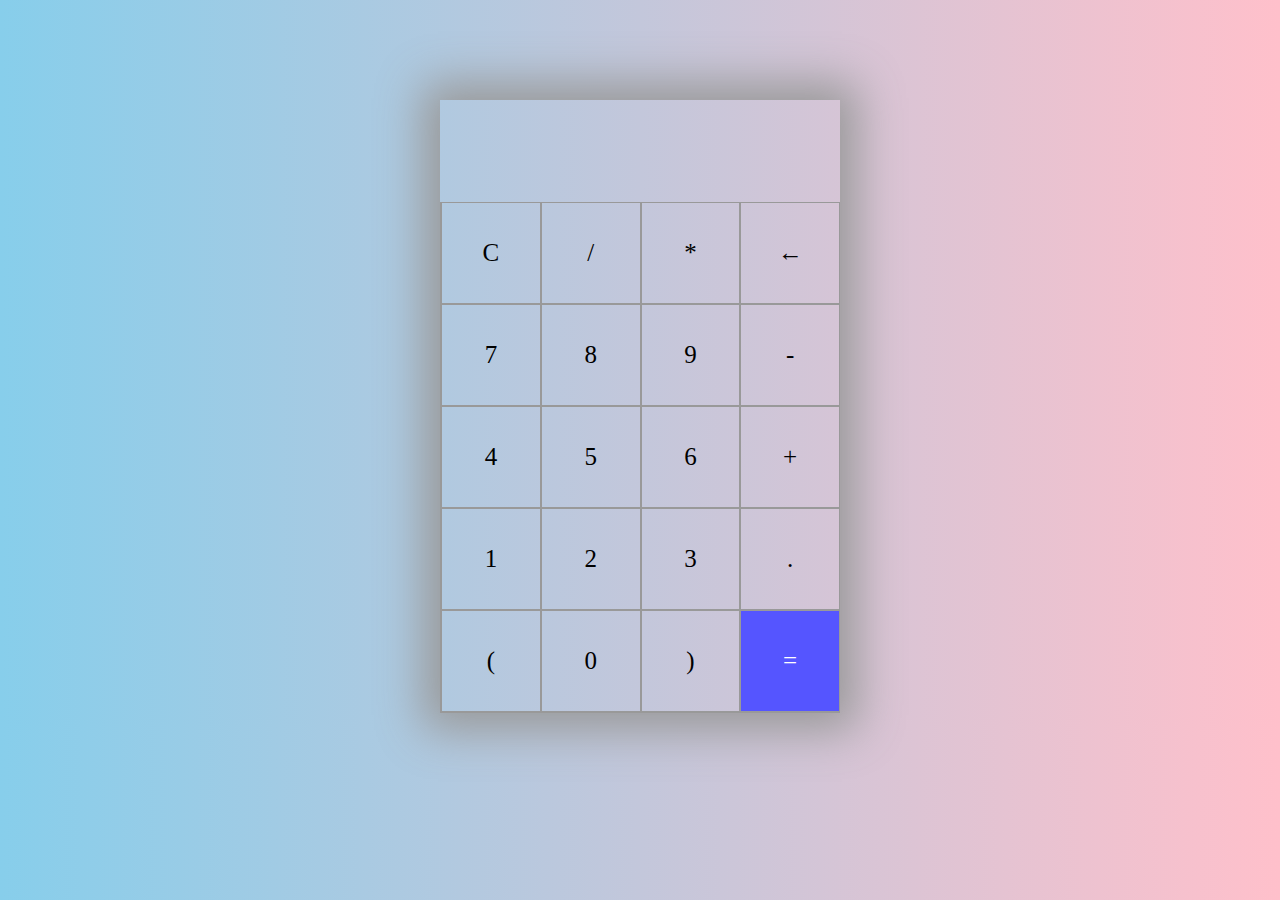
<file: calculator.html>
<!DOCTYPE html>
<html lang="en">
<head>
    <meta charset="UTF-8">
    <meta http-equiv="X-UA-Compatible" content="IE=edge">
    <meta name="viewport" content="width=device-width, initial-scale=1.0">
    <title>CALCULATOR</title>
            <style>
        .container {
            max-width: 400px;
            margin: 10vh auto 0 auto;
            box-shadow: 0px 0px 43px 17px rgba(153,153,153,1);
        }

        #display {
            text-align: right;
            height: 70px;
            line-height: 70px;
            padding: 16px 8px;
            font-size: 25px;
        }

        .buttons {
            display: grid;
            border-bottom: 1px solid #999;
            border-left: 1px solid#999;
            grid-template-columns: 1fr 1fr 1fr 1fr;
        }

        .buttons > div {
            border-top: 1px solid #999;
            border-right: 1px solid#999;
        }

        .button {
            border: 0.5px solid #999;
            line-height: 100px;
            text-align: center;
            font-size: 25px;
            cursor: pointer;
        }

        #equal {
            background-color: rgb(85, 85, 255);
            color: white;
        }        
        buttons,input{
            padding: 10px;
            justify-content: center;
            align-items: center;
            }
        #eql{
            background-color: azure;
            color: chartreuse;
            }

        .button:hover{
            color: blue;
            background: linear-gradient(red,yellow);
            }
        body{
            margin:0px;
            padding: 10px;
            background:linear-gradient(to right, skyblue,pink);
            }
    </style>
</head>
<body>        <div class="container">
    <div id="display"></div>
    <div class="buttons">
        <div class="button">C</div>
        <div class="button">/</div>
        <div class="button">*</div>
        <div class="button">&larr;</div>
        <div class="button">7</div>
        <div class="button">8</div>
        <div class="button">9</div>
        <div class="button">-</div>
        <div class="button">4</div>
        <div class="button">5</div>
        <div class="button">6</div>
        <div class="button">+</div>
        <div class="button">1</div>
        <div class="button">2</div>
        <div class="button">3</div>
        <div class="button">.</div>
        <div class="button">(</div>
        <div class="button">0</div>
        <div class="button">)</div>
        <div id="equal" class="button">=</div>
    </div>
</div>

     <script src="cal.js"></script>
</body>
</html>
</file>
